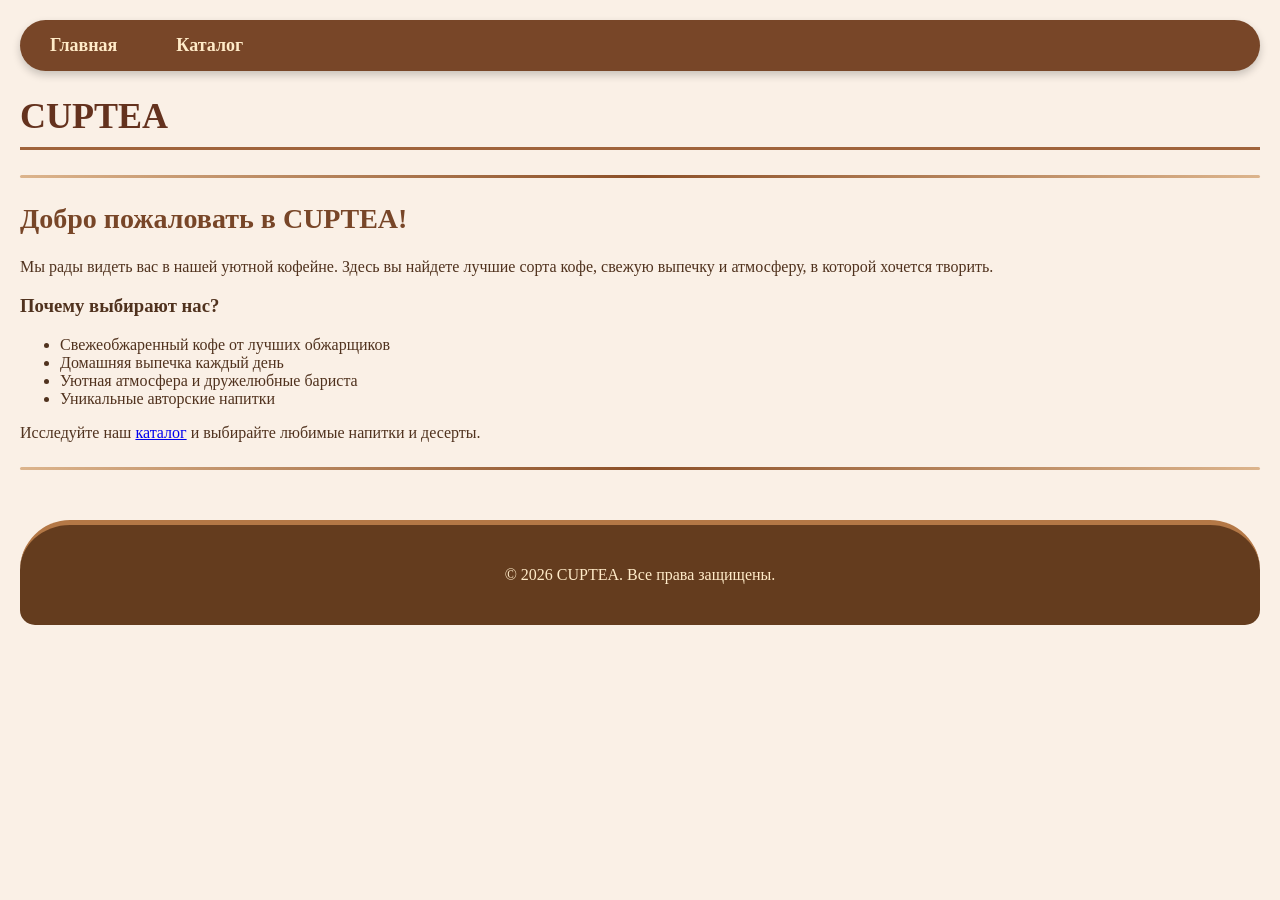
<file: index.html>
<!DOCTYPE html>
<html lang="ru">
<head>
    <meta charset="UTF-8">
    <title>CUPTEA - Главная</title>
    <link rel="stylesheet" type="text/css" href="style.css">
</head>
<body>

    <header>
        <nav>
            <ul>
                <li><a href="index.html">Главная</a></li>
                <li><a href="catalog.html">Каталог</a></li>
            </ul>
        </nav>
        <h1>CUPTEA</h1>
    </header>
    <hr>

    <main>
        <h2>Добро пожаловать в CUPTEA!</h2>
        <p>Мы рады видеть вас в нашей уютной кофейне. Здесь вы найдете лучшие сорта кофе, свежую выпечку и атмосферу, в которой хочется творить.</p>
        
        <h3>Почему выбирают нас?</h3>
        <ul>
            <li>Свежеобжаренный кофе от лучших обжарщиков</li>
            <li>Домашняя выпечка каждый день</li>
            <li>Уютная атмосфера и дружелюбные бариста</li>
            <li>Уникальные авторские напитки</li>
        </ul>
        
        <p>Исследуйте наш <a href="catalog.html">каталог</a> и выбирайте любимые напитки и десерты.</p>
    </main>

    <hr>

    <footer>
        <p>&copy; 2026 CUPTEA. Все права защищены.</p>
    </footer>

</body>
</html>
</file>
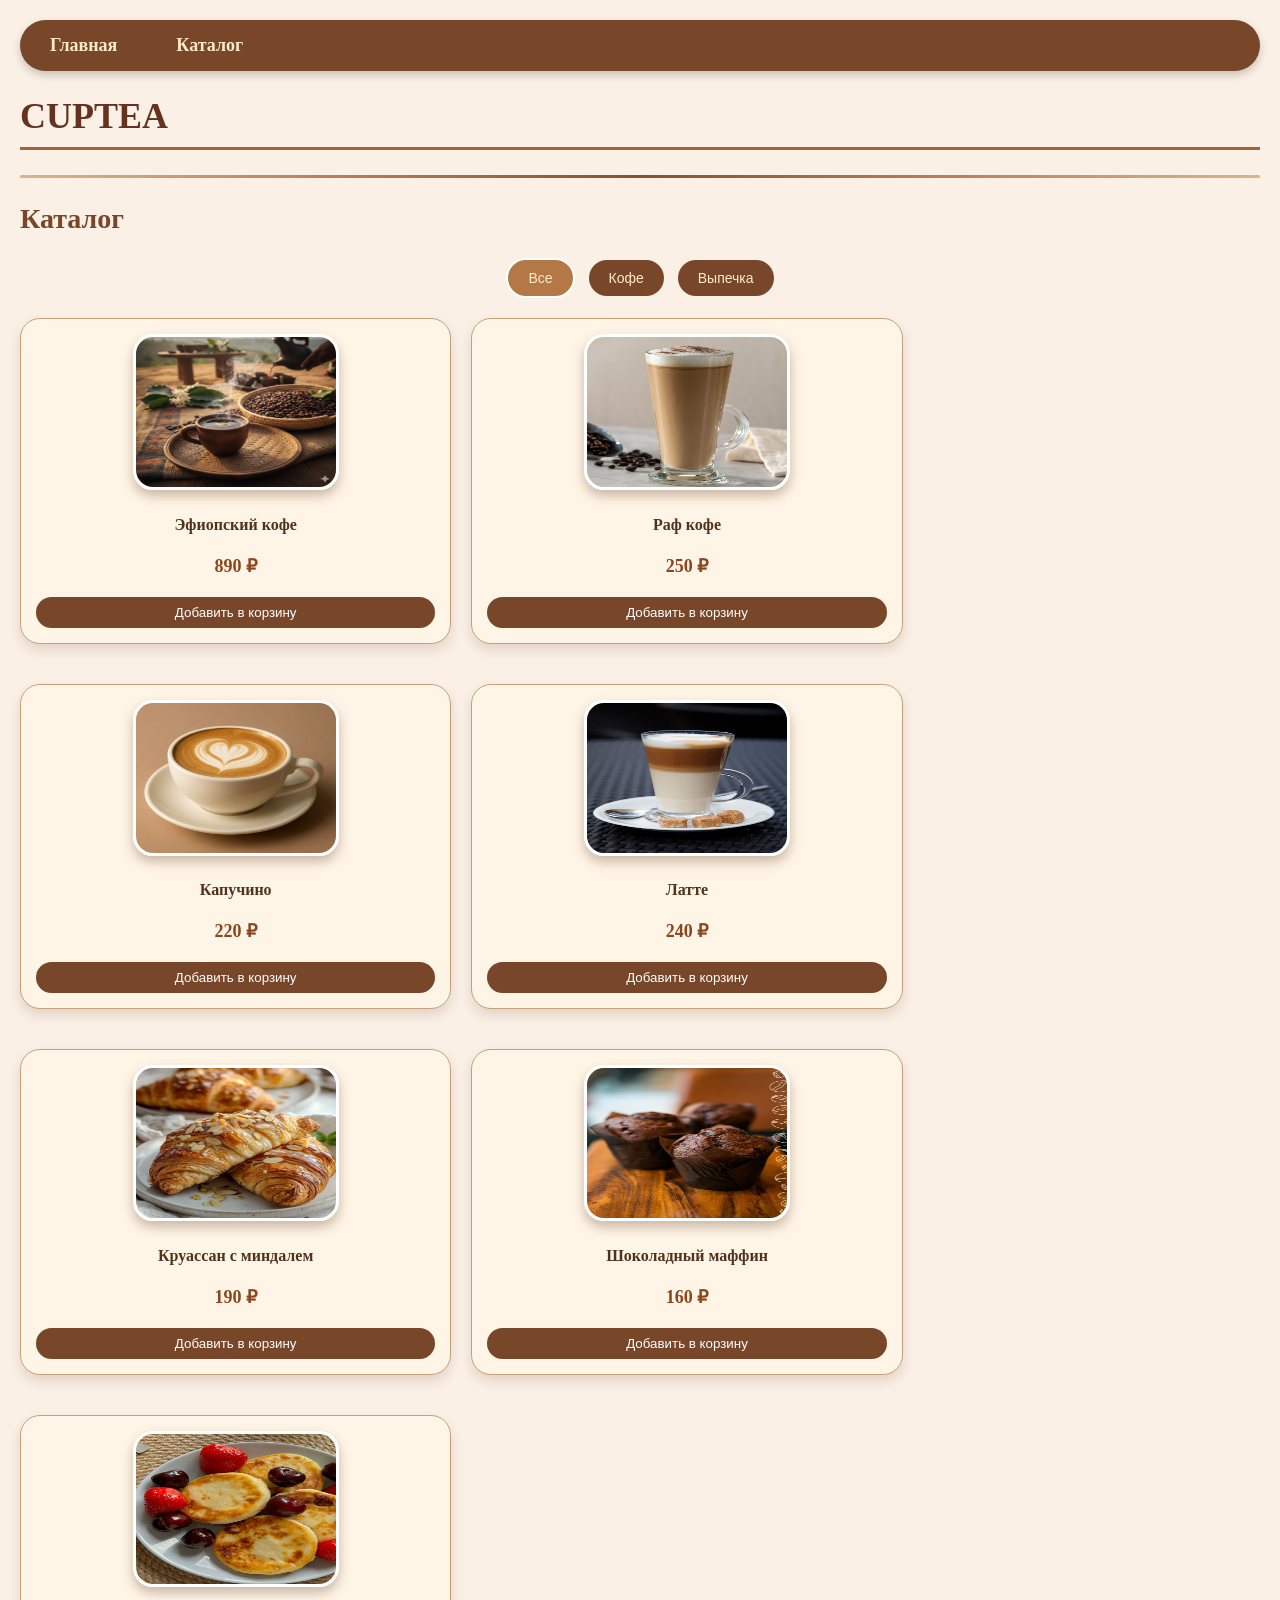
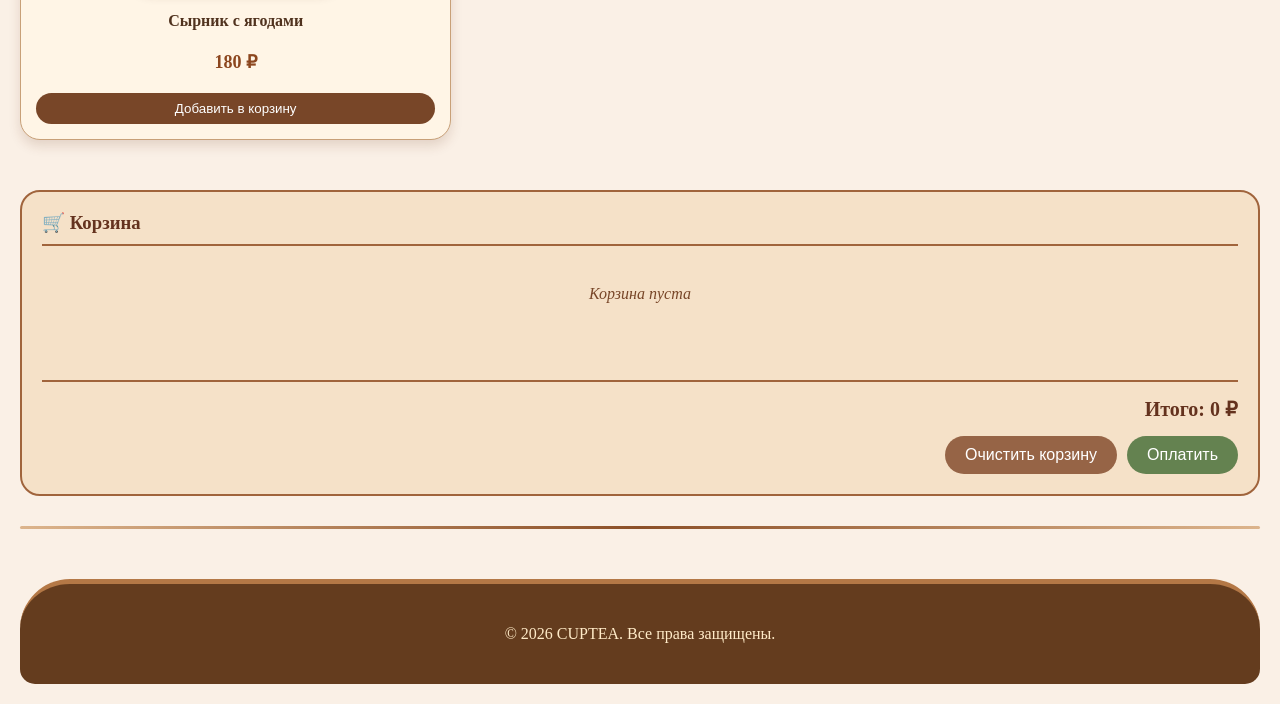
<file: catalog.html>
<!DOCTYPE html>
<html lang="ru">
<head>
    <meta charset="UTF-8">
    <title>CUPTEA - Каталог</title>
    <link rel="stylesheet" type="text/css" href="style.css">
    <style>
    .filter-buttons {
        margin: 20px 0;
        text-align: center;
    }
    
    .filter-btn {
        background: rgb(120, 70, 40);
        color: rgb(255, 235, 200);
        border: none;
        padding: 10px 20px;
        margin: 0 5px;
        border-radius: 25px;
        cursor: pointer;
        font-size: 14px;
        transition: all 0.3s;
    }
    
    .filter-btn:hover {
        background: rgb(160, 100, 60);
        transform: scale(1.05);
    }
    
    .filter-btn.active {
        background: rgb(180, 120, 70);
        border: 2px solid white;
    }
    
    
    .cart-section {
        background: rgb(245, 225, 200);
        border-radius: 20px;
        padding: 20px;
        margin: 30px 0;
        border: 2px solid rgb(160, 100, 60);
    }
    
    .cart-section h3 {
        margin-top: 0;
        color: rgb(100, 50, 30);
        border-bottom: 2px solid rgb(160, 100, 60);
        padding-bottom: 10px;
    }
    
    .cart-items {
        min-height: 100px;
        max-height: 300px;
        overflow-y: auto;
    }
    
    .cart-item {
        display: flex;
        justify-content: space-between;
        align-items: center;
        padding: 10px;
        border-bottom: 1px solid rgb(200, 160, 120);
        background: rgb(255, 245, 230);
        margin: 5px 0;
        border-radius: 10px;
    }
    
    .cart-item-info {
        flex: 1;
    }
    
    .cart-item-name {
        font-weight: bold;
        color: rgb(100, 50, 30);
    }
    
    .cart-item-price {
        color: rgb(140, 70, 30);
        font-size: 14px;
    }
    
    .remove-btn {
        background: rgb(200, 100, 70);
        color: white;
        border: none;
        padding: 5px 12px;
        border-radius: 15px;
        cursor: pointer;
        transition: all 0.3s;
    }
    
    .remove-btn:hover {
        background: rgb(180, 70, 40);
        transform: scale(1.05);
    }
    
    .cart-total {
        text-align: right;
        font-size: 20px;
        font-weight: bold;
        color: rgb(100, 50, 30);
        margin-top: 15px;
        padding-top: 15px;
        border-top: 2px solid rgb(160, 100, 60);
    }
    
    .cart-buttons {
        display: flex;
        justify-content: flex-end;
        gap: 10px;
        margin-top: 15px;
    }
    
    .cart-btn {
        background: rgb(120, 70, 40);
        color: white;
        border: none;
        padding: 10px 20px;
        border-radius: 25px;
        cursor: pointer;
        transition: all 0.3s;
        font-size: 16px;
    }
    
    .cart-btn:hover {
        background: rgb(160, 100, 60);
        transform: scale(1.05);
    }
    
    .cart-btn.clear-btn {
        background: rgb(150, 100, 70);
    }
    
    .cart-btn.pay-btn {
        background: rgb(100, 130, 80);
    }
    
    .cart-btn.pay-btn:hover {
        background: rgb(70, 100, 50);
    }
    
    .empty-cart {
        text-align: center;
        color: rgb(120, 70, 40);
        padding: 20px;
        font-style: italic;
    }
    
    /* Стили для товаров в каталоге */
    .product-card {
        position: relative;
    }
    
    .add-to-cart-btn {
        background: rgb(120, 70, 40);
        color: white;
        border: none;
        padding: 8px 15px;
        margin-top: 10px;
        border-radius: 20px;
        cursor: pointer;
        transition: all 0.3s;
        width: 100%;
    }
    
    .add-to-cart-btn:hover {
        background: rgb(160, 100, 60);
        transform: scale(1.02);
    }
    
    .price {
        font-size: 18px;
        font-weight: bold;
        color: rgb(140, 70, 30);
        margin: 10px 0;
    }
</style>
</head>
<body>

    <header>
        <nav>
            <ul>
                <li><a href="index.html">Главная</a></li>
                <li><a href="catalog.html">Каталог</a></li>
            </ul>
        </nav>
        <h1>CUPTEA</h1>
    </header>
    <hr>

    <main>
        <h2>Каталог</h2>
        
     
        <div class="filter-buttons">
            <button class="filter-btn active" data-category="all">Все</button>
            <button class="filter-btn" data-category="coffee">Кофе</button>
            <button class="filter-btn" data-category="pastry">Выпечка</button>
        </div>
        
        
        <div id="products-container" style="display: flex; flex-wrap: wrap; gap: 20px;">
            
        </div>
        
       
        <div class="cart-section">
            <h3>🛒 Корзина</h3>
            <div id="cart-items" class="cart-items">
                <div class="empty-cart">Корзина пуста</div>
            </div>
            <div id="cart-total" class="cart-total">Итого: 0 ₽</div>
            <div class="cart-buttons">
                <button id="clear-cart" class="cart-btn clear-btn">Очистить корзину</button>
                <button id="checkout" class="cart-btn pay-btn">Оплатить</button>
            </div>
        </div>
        
    </main>

    <hr>

    <footer>
        <p>&copy; 2026 CUPTEA. Все права защищены.</p>
    </footer>

    <script src="script.js"></script>

</body>
</html>
</file>
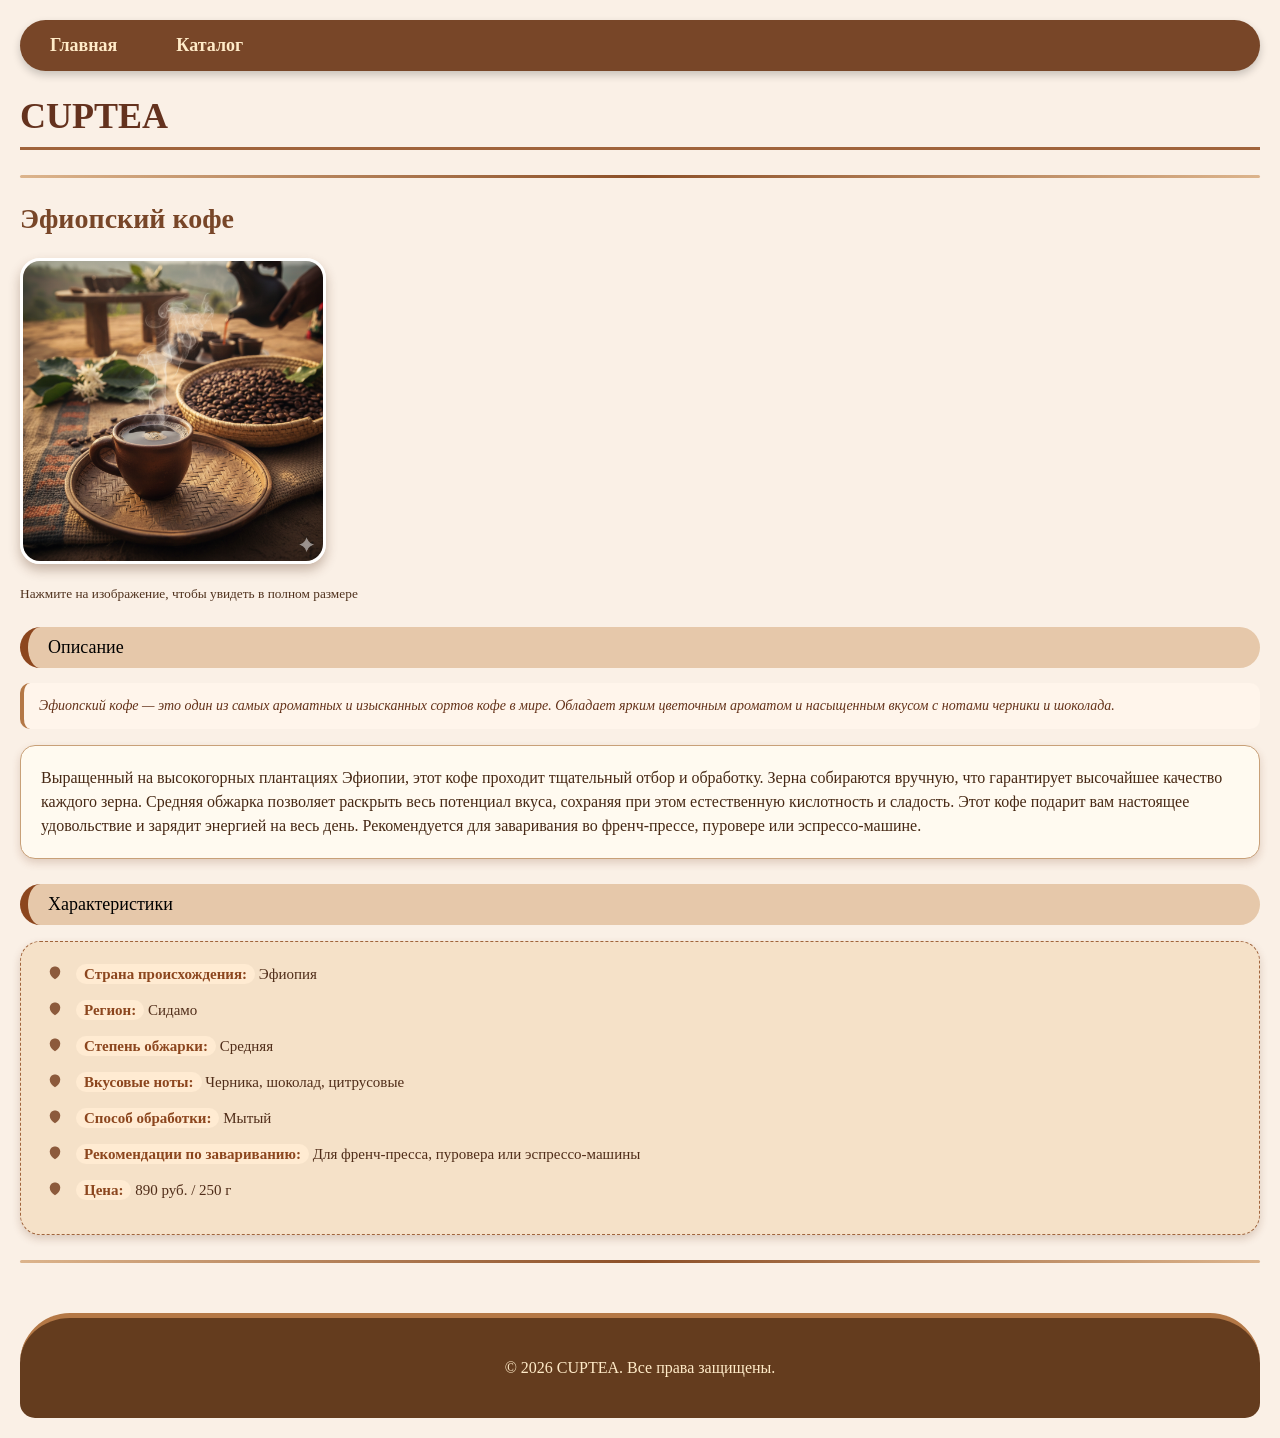
<file: item1.html>
<!DOCTYPE html>
<html lang="ru">
<head>
    <meta charset="UTF-8">
    <title>CUPTEA - Эфиопский кофе</title>
    <link rel="stylesheet" type="text/css" href="style.css">
</head>
<body>

    <header>
        <nav>
            <ul>
                <li><a href="index.html">Главная</a></li>
                <li><a href="catalog.html">Каталог</a></li>
            </ul>
        </nav>
        <h1>CUPTEA</h1>
    </header>
    <hr>

    <main>
        <h2>Эфиопский кофе</h2>
        
        <a href="image/Gemini_Generated_Image_n4fjdin4fjdin4fj.png" target="_blank">
            <img src="/image/Gemini_Generated_Image_n4fjdin4fjdin4fj.png" alt="Эфиопский кофе" width="300" height="300">
        </a>
        <p><small>Нажмите на изображение, чтобы увидеть в полном размере</small></p>
        
        <h3 class="product-section-title">Описание</h3>
        
        
        <p class="short-description">Эфиопский кофе — это один из самых ароматных и изысканных сортов кофе в мире. Обладает ярким цветочным ароматом и насыщенным вкусом с нотами черники и шоколада.</p>
        
        
        <p class="full-description">Выращенный на высокогорных плантациях Эфиопии, этот кофе проходит тщательный отбор и обработку. Зерна собираются вручную, что гарантирует высочайшее качество каждого зерна. Средняя обжарка позволяет раскрыть весь потенциал вкуса, сохраняя при этом естественную кислотность и сладость. Этот кофе подарит вам настоящее удовольствие и зарядит энергией на весь день. Рекомендуется для заваривания во френч-прессе, пуровере или эспрессо-машине.</p>
        
        <h3 class="product-section-title">Характеристики</h3>
        
        <ul class="feature-list">
            <li><strong>Страна происхождения:</strong> Эфиопия</li>
            <li><strong>Регион:</strong> Сидамо</li>
            <li><strong>Степень обжарки:</strong> Средняя</li>
            <li><strong>Вкусовые ноты:</strong> Черника, шоколад, цитрусовые</li>
            <li><strong>Способ обработки:</strong> Мытый</li>
            <li><strong>Рекомендации по завариванию:</strong> Для френч-пресса, пуровера или эспрессо-машины</li>
            <li><strong>Цена:</strong> 890 руб. / 250 г</li>
        </ul>
        
    </main>

    <hr>

    <footer>
        <p>&copy; 2026 CUPTEA. Все права защищены.</p>
    </footer>

</body>
</html>
</file>
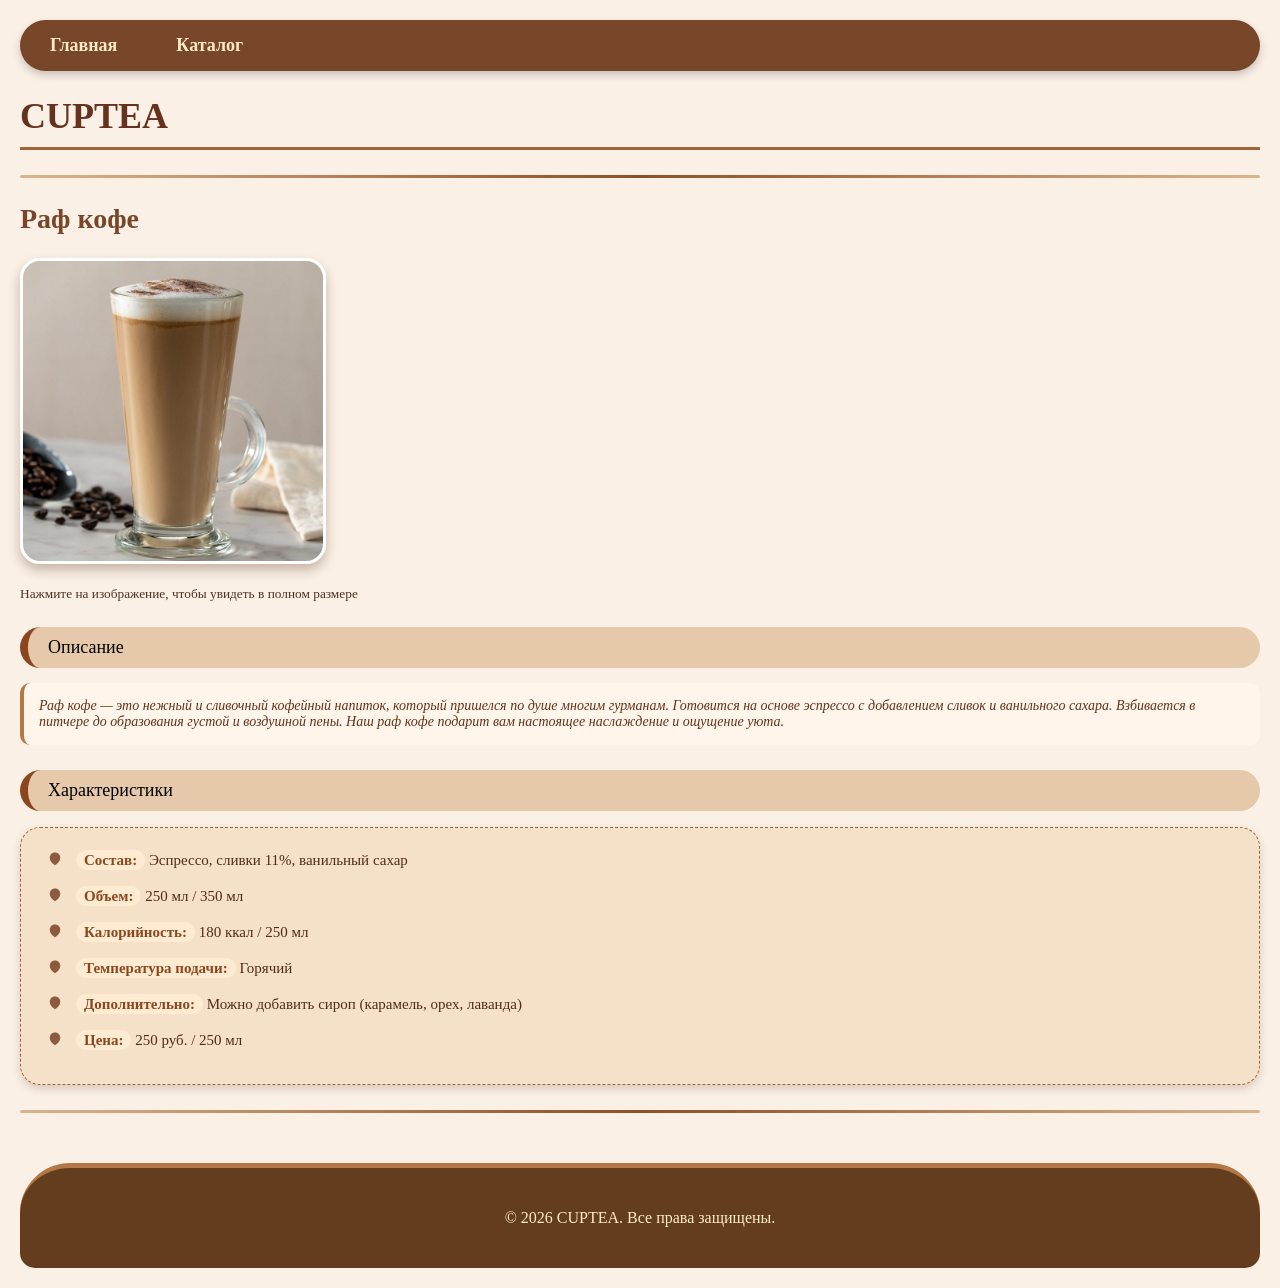
<file: item2.html>
<!DOCTYPE html>
<html lang="ru">
<head>
    <meta charset="UTF-8">
    <title>CUPTEA - Раф кофе</title>
    <link rel="stylesheet" type="text/css" href="style.css">
</head>
<body>

    <header>
        <nav>
            <ul>
                <li><a href="index.html">Главная</a></li>
                <li><a href="catalog.html">Каталог</a></li>
            </ul>
        </nav>
        <h1>CUPTEA</h1>
    </header>
    <hr>

    <main>
        <h2>Раф кофе</h2>
        
        <a href="image/1raf-kofe-raf.jpg" target="_blank">
            <img src="image/1raf-kofe-raf.jpg" alt="Раф кофе" width="300" height="300">
        </a>
        <p><small>Нажмите на изображение, чтобы увидеть в полном размере</small></p>
        
        <h3 class="product-section-title">Описание</h3>
        <p class="short-description">Раф кофе — это нежный и сливочный кофейный напиток, который пришелся по душе многим гурманам. Готовится на основе эспрессо с добавлением сливок и ванильного сахара. Взбивается в питчере до образования густой и воздушной пены. Наш раф кофе подарит вам настоящее наслаждение и ощущение уюта.</p>
        
        <h3 class="product-section-title">Характеристики</h3>
        <ul class="feature-list">
            <li><strong>Состав:</strong> Эспрессо, сливки 11%, ванильный сахар</li>
            <li><strong>Объем:</strong> 250 мл / 350 мл</li>
            <li><strong>Калорийность:</strong> 180 ккал / 250 мл</li>
            <li><strong>Температура подачи:</strong> Горячий</li>
            <li><strong>Дополнительно:</strong> Можно добавить сироп (карамель, орех, лаванда)</li>
            <li><strong>Цена:</strong> 250 руб. / 250 мл</li>
        </ul>
        
    </main>

    <hr>

    <footer>
        <p>&copy; 2026 CUPTEA. Все права защищены.</p>
    </footer>

</body>
</html>
</file>
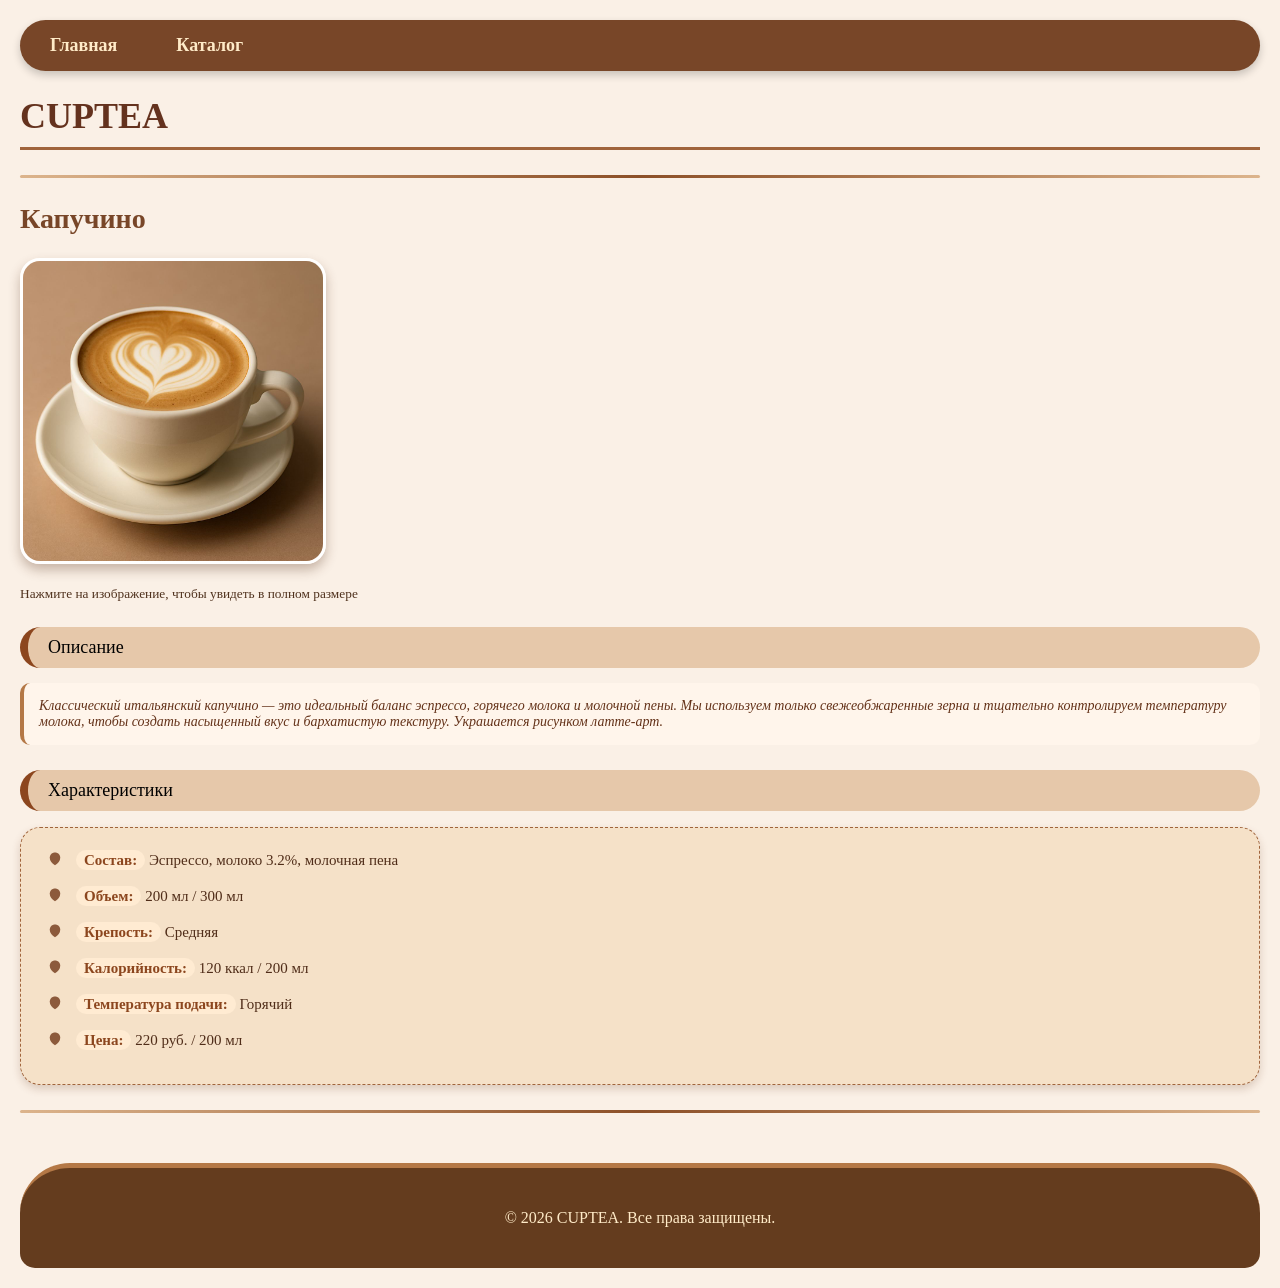
<file: item3.html>
<!DOCTYPE html>
<html lang="ru">
<head>
    <meta charset="UTF-8">
    <title>CUPTEA - Капучино</title>
    <link rel="stylesheet" type="text/css" href="style.css">
</head>
<body>

    <header>
        <nav>
            <ul>
                <li><a href="index.html">Главная</a></li>
                <li><a href="catalog.html">Каталог</a></li>
            </ul>
        </nav>
        <h1>CUPTEA</h1>
    </header>
    <hr>

    <main>
        <h2>Капучино</h2>
        
        <a href="image/capuchino.jpg" target="_blank">
            <img src="image/capuchino.jpg" alt="Капучино" width="300" height="300">
        </a>
        <p><small>Нажмите на изображение, чтобы увидеть в полном размере</small></p>
        
        <h3 class="product-section-title">Описание</h3>
        <p class="short-description">Классический итальянский капучино — это идеальный баланс эспрессо, горячего молока и молочной пены. Мы используем только свежеобжаренные зерна и тщательно контролируем температуру молока, чтобы создать насыщенный вкус и бархатистую текстуру. Украшается рисунком латте-арт.</p>
        
        <h3 class="product-section-title">Характеристики</h3>
        <ul class="feature-list">
            <li><strong>Состав:</strong> Эспрессо, молоко 3.2%, молочная пена</li>
            <li><strong>Объем:</strong> 200 мл / 300 мл</li>
            <li><strong>Крепость:</strong> Средняя</li>
            <li><strong>Калорийность:</strong> 120 ккал / 200 мл</li>
            <li><strong>Температура подачи:</strong> Горячий</li>
            <li><strong>Цена:</strong> 220 руб. / 200 мл</li>
        </ul>
        
    </main>

    <hr>

    <footer>
        <p>&copy; 2026 CUPTEA. Все права защищены.</p>
    </footer>

</body>
</html>
</file>
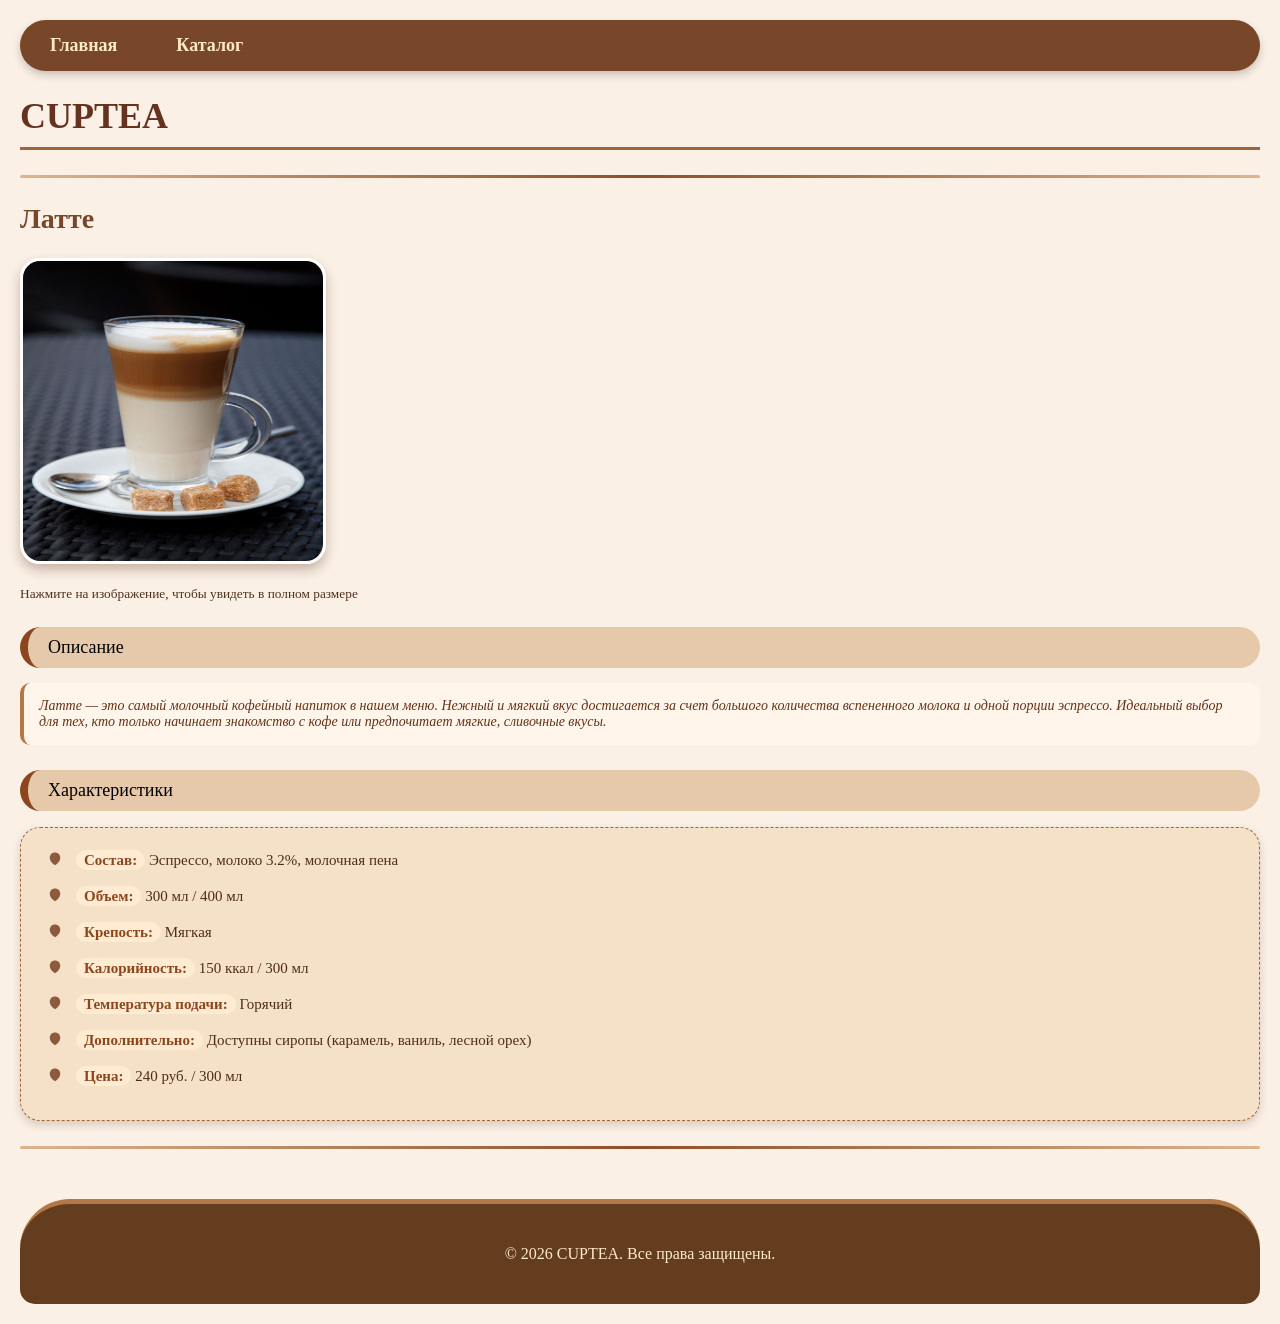
<file: item4.html>
<!DOCTYPE html>
<html lang="ru">
<head>
    <meta charset="UTF-8">
    <title>CUPTEA - Латте</title>
    <link rel="stylesheet" type="text/css" href="style.css">
</head>
<body>

    <header>
        <nav>
            <ul>
                <li><a href="index.html">Главная</a></li>
                <li><a href="catalog.html">Каталог</a></li>
            </ul>
        </nav>
        <h1>CUPTEA</h1>
    </header>
    <hr>

    <main>
        <h2>Латте</h2>
        
        <a href="image/latte.jpg" target="_blank">
            <img src="image/latte.jpg" alt="Латте" width="300" height="300">
        </a>
        <p><small>Нажмите на изображение, чтобы увидеть в полном размере</small></p>
        
        <h3 class="product-section-title">Описание</h3>
        <p class="short-description">Латте — это самый молочный кофейный напиток в нашем меню. Нежный и мягкий вкус достигается за счет большого количества вспененного молока и одной порции эспрессо. Идеальный выбор для тех, кто только начинает знакомство с кофе или предпочитает мягкие, сливочные вкусы.</p>
        
        <h3 class="product-section-title">Характеристики</h3>
        <ul class="feature-list">
            <li><strong>Состав:</strong> Эспрессо, молоко 3.2%, молочная пена</li>
            <li><strong>Объем:</strong> 300 мл / 400 мл</li>
            <li><strong>Крепость:</strong> Мягкая</li>
            <li><strong>Калорийность:</strong> 150 ккал / 300 мл</li>
            <li><strong>Температура подачи:</strong> Горячий</li>
            <li><strong>Дополнительно:</strong> Доступны сиропы (карамель, ваниль, лесной орех)</li>
            <li><strong>Цена:</strong> 240 руб. / 300 мл</li>
        </ul>
        
    </main>

    <hr>

    <footer>
        <p>&copy; 2026 CUPTEA. Все права защищены.</p>
    </footer>

</body>
</html>
</file>
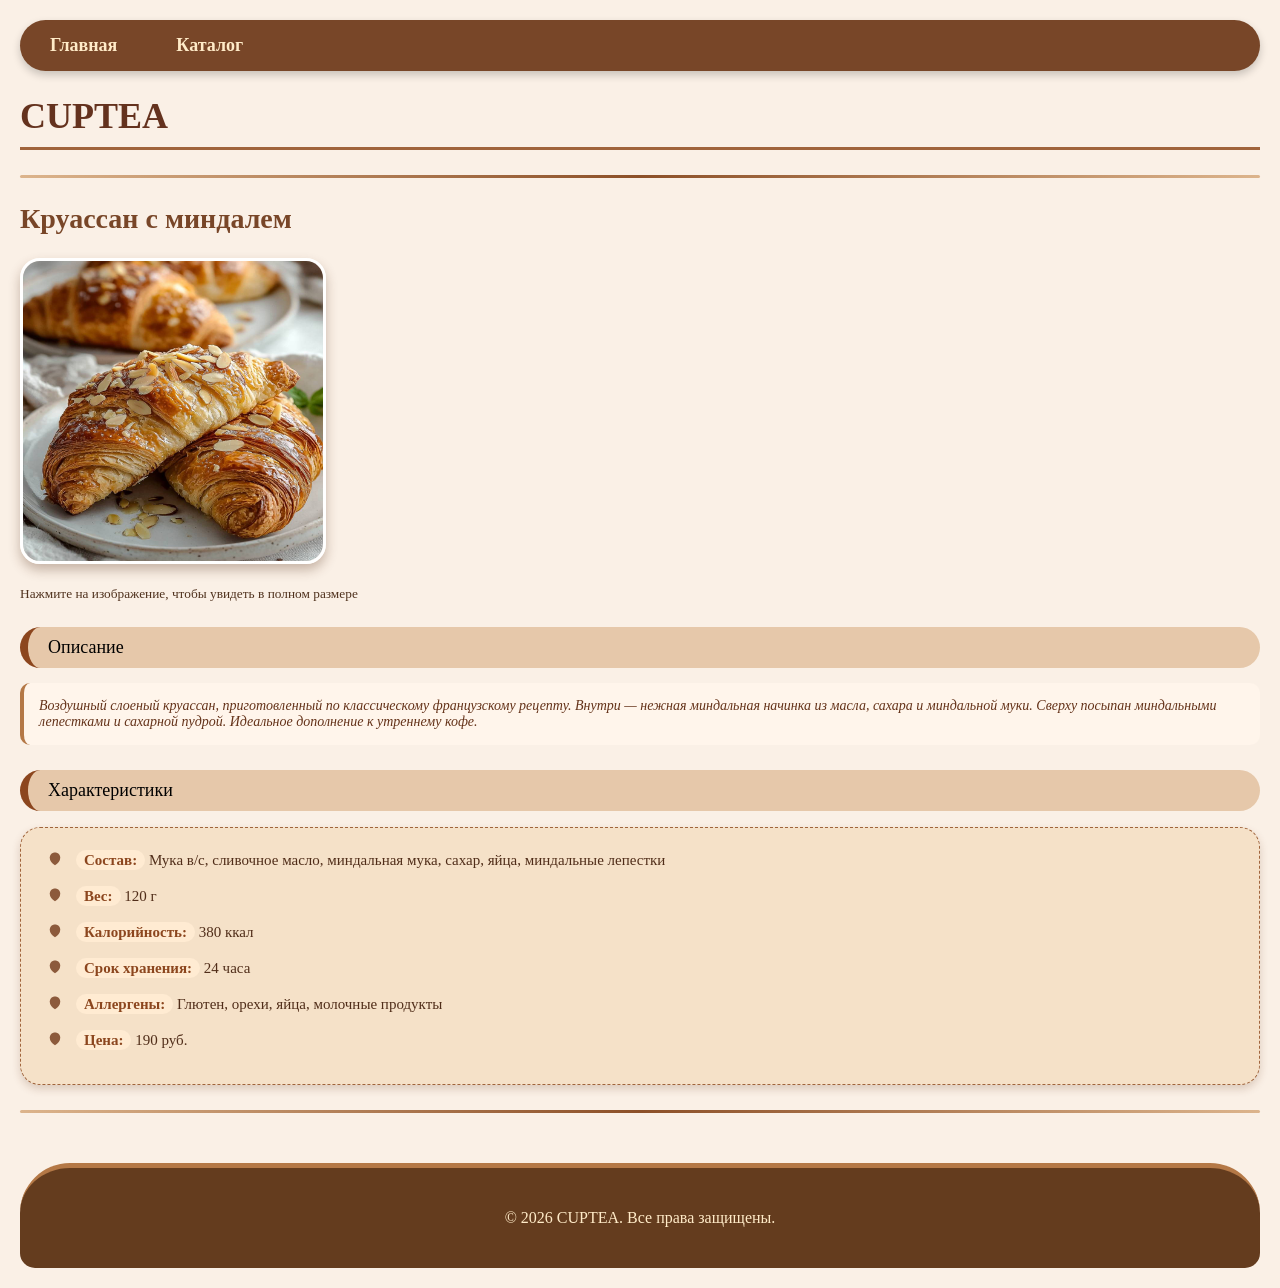
<file: item5.html>
<!DOCTYPE html>
<html lang="ru">
<head>
    <meta charset="UTF-8">
    <title>CUPTEA - Круассан с миндалем</title>
    <link rel="stylesheet" type="text/css" href="style.css">
</head>
<body>

    <header>
        <nav>
            <ul>
                <li><a href="index.html">Главная</a></li>
                <li><a href="catalog.html">Каталог</a></li>
            </ul>
        </nav>
        <h1>CUPTEA</h1>
    </header>
    <hr>

    <main>
        <h2>Круассан с миндалем</h2>
        
        <a href="image/круасансминдалем.jpg" target="_blank">
            <img src="image/круасансминдалем.jpg" alt="Круассан с миндалем" width="300" height="300">
        </a>
        <p><small>Нажмите на изображение, чтобы увидеть в полном размере</small></p>
        
        <h3 class="product-section-title">Описание</h3>
        <p class="short-description">Воздушный слоеный круассан, приготовленный по классическому французскому рецепту. Внутри — нежная миндальная начинка из масла, сахара и миндальной муки. Сверху посыпан миндальными лепестками и сахарной пудрой. Идеальное дополнение к утреннему кофе.</p>
        
        <h3 class="product-section-title">Характеристики</h3>
        <ul class="feature-list">
            <li><strong>Состав:</strong> Мука в/с, сливочное масло, миндальная мука, сахар, яйца, миндальные лепестки</li>
            <li><strong>Вес:</strong> 120 г</li>
            <li><strong>Калорийность:</strong> 380 ккал</li>
            <li><strong>Срок хранения:</strong> 24 часа</li>
            <li><strong>Аллергены:</strong> Глютен, орехи, яйца, молочные продукты</li>
            <li><strong>Цена:</strong> 190 руб.</li>
        </ul>
        
    </main>

    <hr>

    <footer>
        <p>&copy; 2026 CUPTEA. Все права защищены.</p>
    </footer>

</body>
</html>
</file>
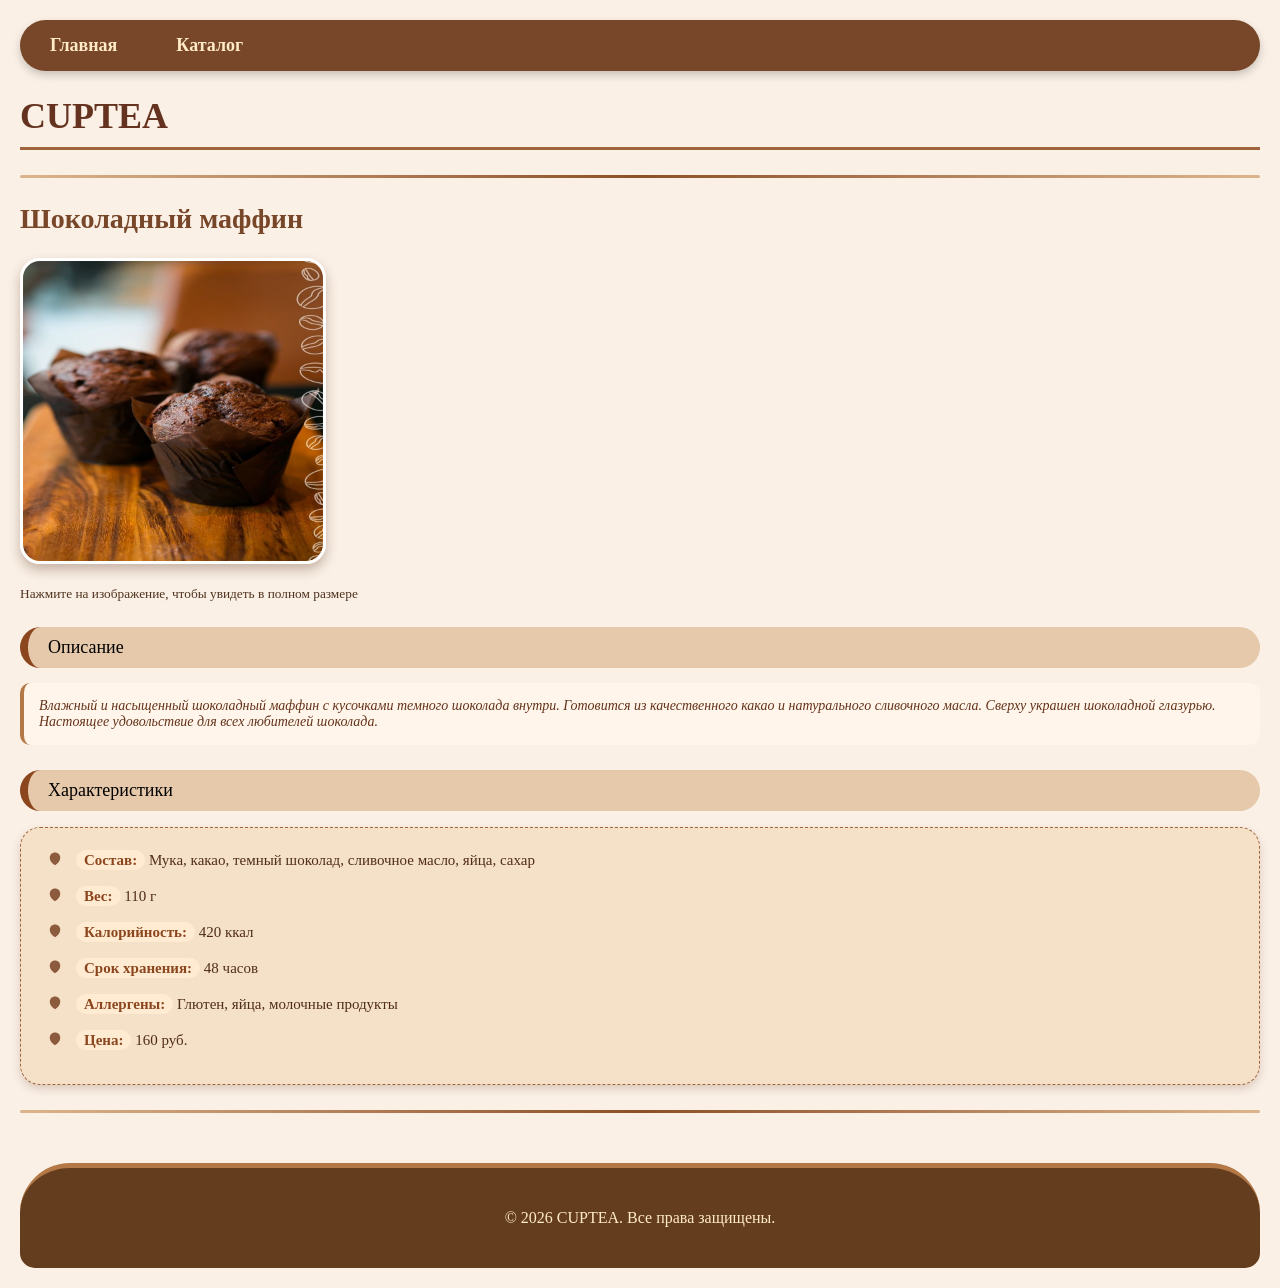
<file: item6.html>
<!DOCTYPE html>
<html lang="ru">
<head>
    <meta charset="UTF-8">
    <title>CUPTEA - Шоколадный маффин</title>
    <link rel="stylesheet" type="text/css" href="style.css">
</head>
<body>

    <header>
        <nav>
            <ul>
                <li><a href="index.html">Главная</a></li>
                <li><a href="catalog.html">Каталог</a></li>
            </ul>
        </nav>
        <h1>CUPTEA</h1>
    </header>
    <hr>

    <main>
        <h2>Шоколадный маффин</h2>
        
        <a href="image/maffinshokolad.jpg" target="_blank">
            <img src="image/maffinshokolad.jpg" alt="Шоколадный маффин" width="300" height="300">
        </a>
        <p><small>Нажмите на изображение, чтобы увидеть в полном размере</small></p>
        
        <h3 class="product-section-title">Описание</h3>
        <p class="short-description">Влажный и насыщенный шоколадный маффин с кусочками темного шоколада внутри. Готовится из качественного какао и натурального сливочного масла. Сверху украшен шоколадной глазурью. Настоящее удовольствие для всех любителей шоколада.</p>
        
        <h3 class="product-section-title">Характеристики</h3>
        <ul class="feature-list">
            <li><strong>Состав:</strong> Мука, какао, темный шоколад, сливочное масло, яйца, сахар</li>
            <li><strong>Вес:</strong> 110 г</li>
            <li><strong>Калорийность:</strong> 420 ккал</li>
            <li><strong>Срок хранения:</strong> 48 часов</li>
            <li><strong>Аллергены:</strong> Глютен, яйца, молочные продукты</li>
            <li><strong>Цена:</strong> 160 руб.</li>
        </ul>
        
    </main>

    <hr>

    <footer>
        <p>&copy; 2026 CUPTEA. Все права защищены.</p>
    </footer>

</body>
</html>
</file>
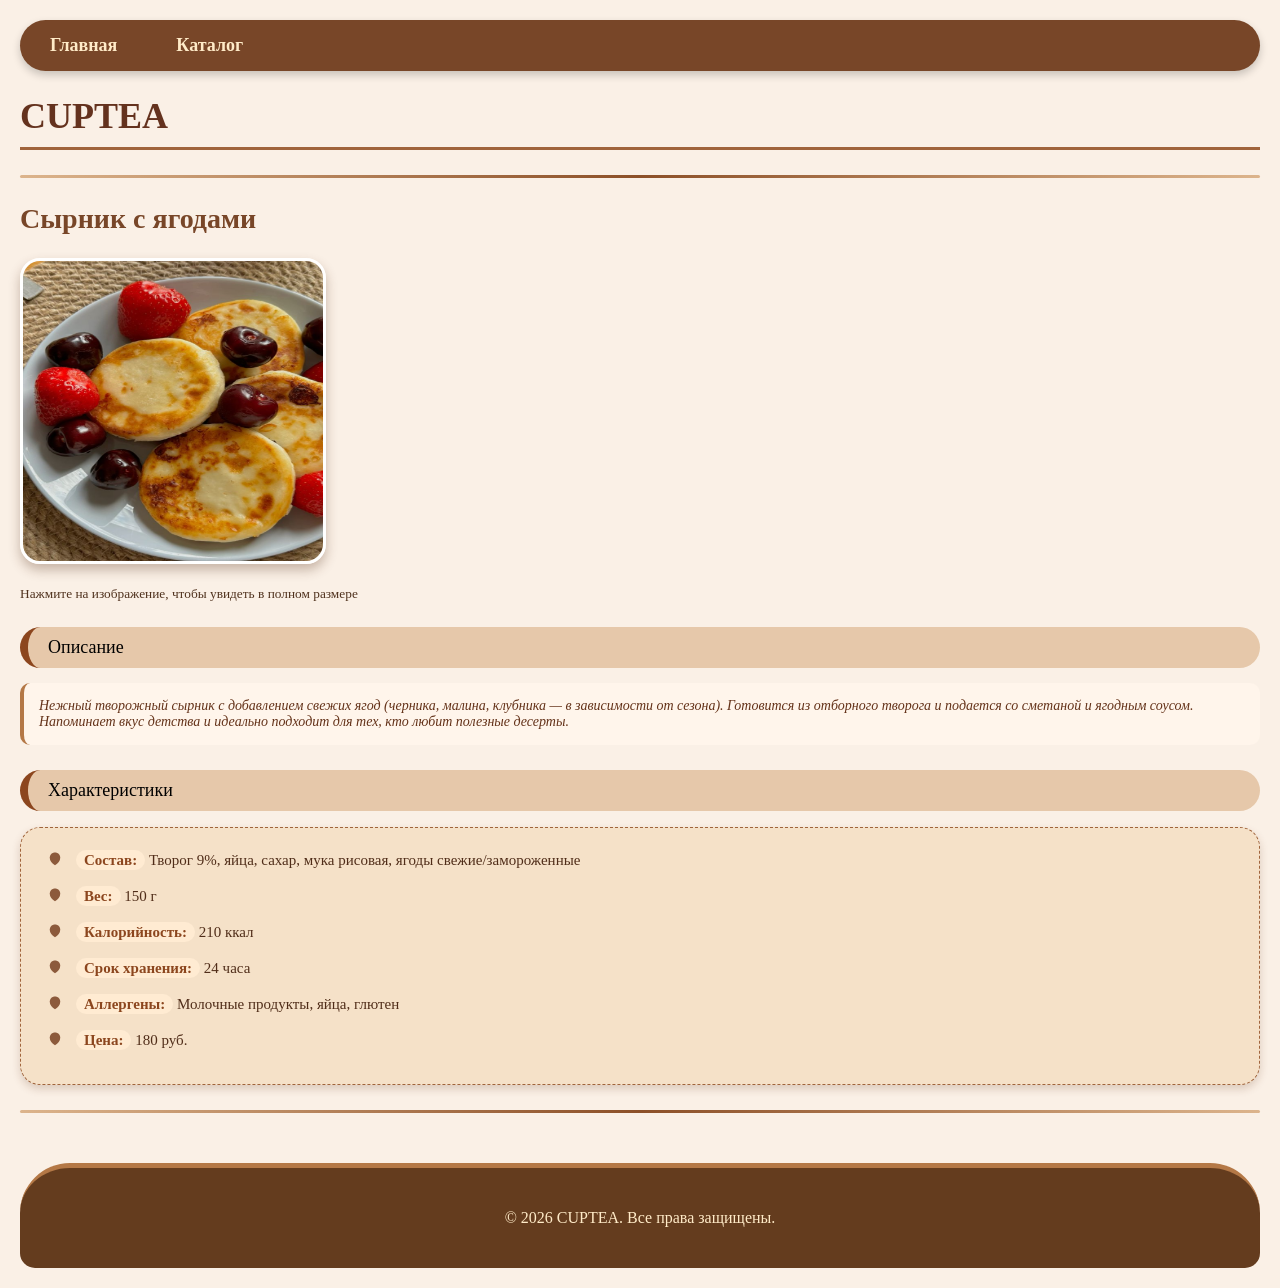
<file: item7.html>
<!DOCTYPE html>
<html lang="ru">
<head>
    <meta charset="UTF-8">
    <title>CUPTEA - Сырник с ягодами</title>
    <link rel="stylesheet" type="text/css" href="style.css">
</head>
<body>

    <header>
        <nav>
            <ul>
                <li><a href="index.html">Главная</a></li>
                <li><a href="catalog.html">Каталог</a></li>
            </ul>
        </nav>
        <h1>CUPTEA</h1>
    </header>
    <hr>

    <main>
        <h2>Сырник с ягодами</h2>
        
        <a href="image/sirniksyagodami.jpg" target="_blank">
            <img src="image/sirniksyagodami.jpg" alt="Сырник с ягодами" width="300" height="300">
        </a>
        <p><small>Нажмите на изображение, чтобы увидеть в полном размере</small></p>
        
        <h3 class="product-section-title">Описание</h3>
        <p class="short-description">Нежный творожный сырник с добавлением свежих ягод (черника, малина, клубника — в зависимости от сезона). Готовится из отборного творога и подается со сметаной и ягодным соусом. Напоминает вкус детства и идеально подходит для тех, кто любит полезные десерты.</p>
        
        <h3 class="product-section-title">Характеристики</h3>
        <ul class="feature-list">
            <li><strong>Состав:</strong> Творог 9%, яйца, сахар, мука рисовая, ягоды свежие/замороженные</li>
            <li><strong>Вес:</strong> 150 г</li>
            <li><strong>Калорийность:</strong> 210 ккал</li>
            <li><strong>Срок хранения:</strong> 24 часа</li>
            <li><strong>Аллергены:</strong> Молочные продукты, яйца, глютен</li>
            <li><strong>Цена:</strong> 180 руб.</li>
        </ul>
        
    </main>

    <hr>

    <footer>
        <p>&copy; 2026 CUPTEA. Все права защищены.</p>
    </footer>

</body>
</html>
</file>
<file: style.css>
body {
    background: rgb(250, 240, 230);
    font-family: 'Georgia', 'Times New Roman', serif;
    margin: 20px;
    color: rgb(80, 50, 30);
}


nav ul {
    list-style-type: none;
    padding: 0;
    margin: 0;
    background-color: rgb(120, 70, 40);
    padding: 15px;
    border-radius: 30px;
    box-shadow: 0 4px 8px rgba(0, 0, 0, 0.2);
}

nav ul li {
    display: inline-block;
    margin-right: 25px;
}

nav ul li a {
    color: rgb(255, 235, 200);
    font-size: 18px;
    font-weight: bold;
    text-decoration: none;
    padding: 8px 15px;
    border-radius: 20px;
    transition: all 0.3s;
}

nav ul li a:hover {
    background-color: rgb(200, 150, 100);
    color: rgb(60, 30, 10);
    transform: scale(1.05);
}

h1 {
    color: rgb(100, 50, 30);
    border-bottom: 3px solid rgb(160, 100, 60);
    padding-bottom: 10px;
    font-size: 36px;
}

h2 {
    color: rgb(120, 70, 40);
    font-size: 28px;
}


.product-section-title {
    color: rgb(0, 0, 0);
    font-size: 18px;
    font-weight: 400;
    background: rgb(230, 200, 170);
    padding: 10px 20px;
    border-radius: 25px;
    margin-top: 25px;
    margin-bottom: 15px;
    border-left: 8px solid rgb(140, 70, 30);
}


.short-description {
    color: rgb(100, 50, 25);
    font-size: 14px;
    font-style: italic;
    line-height: 16px;
    background: rgb(255, 245, 235);
    padding: 15px;
    border-left: 4px solid rgb(180, 120, 70);
    border-radius: 10px;
}

.full-description {
    color: rgb(70, 40, 20);
    font-size: 16px;
    font-weight: 400;
    line-height: 24px;
    text-align: left;
    background: rgb(255, 250, 240);
    padding: 20px;
    border-radius: 15px;
    box-shadow: 0 4px 8px rgba(120, 60, 30, 0.2);
    border: 1px solid rgb(200, 160, 120);
}


.feature-list {
    list-style-type: none;
    padding-left: 0;
    background: rgb(245, 225, 200);
    padding: 20px 25px;
    border-radius: 20px;
    box-shadow: 0 4px 8px rgba(100, 50, 20, 0.2);
    border: 1px dashed rgb(160, 100, 60);
}

.feature-list li {
    background-image: url('data:image/svg+xml;utf8,<svg xmlns="http://www.w3.org/2000/svg" width="18" height="18" viewBox="0 0 24 24" fill="%238C5A3C"><path d="M12 2C8 2 5 5 5 9c0 4 3 8 7 10 4-2 7-6 7-10 0-4-3-7-7-7z"/></svg>');
    background-repeat: no-repeat;
    background-position: 0 3px;
    padding-left: 30px;
    margin-bottom: 12px;
    color: rgb(80, 45, 25);
    font-size: 15px;
    line-height: 1.6;
}

.feature-list li strong {
    color: rgb(140, 70, 30);
    font-weight: 700;
    background: rgb(255, 235, 210);
    padding: 2px 8px;
    border-radius: 12px;
}


.product-card {
    background: rgb(255, 245, 230);
    padding: 15px;
    border-radius: 20px;
    box-shadow: 0 6px 12px rgba(100, 50, 20, 0.15);
    margin-bottom: 20px;
    transition: transform 0.3s;
    border: 1px solid rgb(200, 160, 120);
}

.product-card:hover {
    transform: translateY(-8px);
    box-shadow: 0 12px 24px rgba(100, 50, 20, 0.25);
}


footer {
    margin-top: 50px;
    padding: 25px;
    background: rgb(100, 60, 30);
    color: rgb(255, 235, 200);
    text-align: center;
    border-radius: 50px 50px 15px 15px;
    border-top: 5px solid rgb(180, 120, 70);
}

img {
    border-radius: 20px;
    box-shadow: 0 6px 12px rgba(80, 40, 15, 0.3);
    border: 3px solid white;
    transition: transform 0.3s;
}

img:hover {
    transform: scale(1.02);
}


hr {
    border: none;
    height: 3px;
    background: linear-gradient(to right, rgb(220, 180, 140), rgb(140, 80, 40), rgb(220, 180, 140));
    margin: 25px 0;
    border-radius: 3px;
}
</file>
